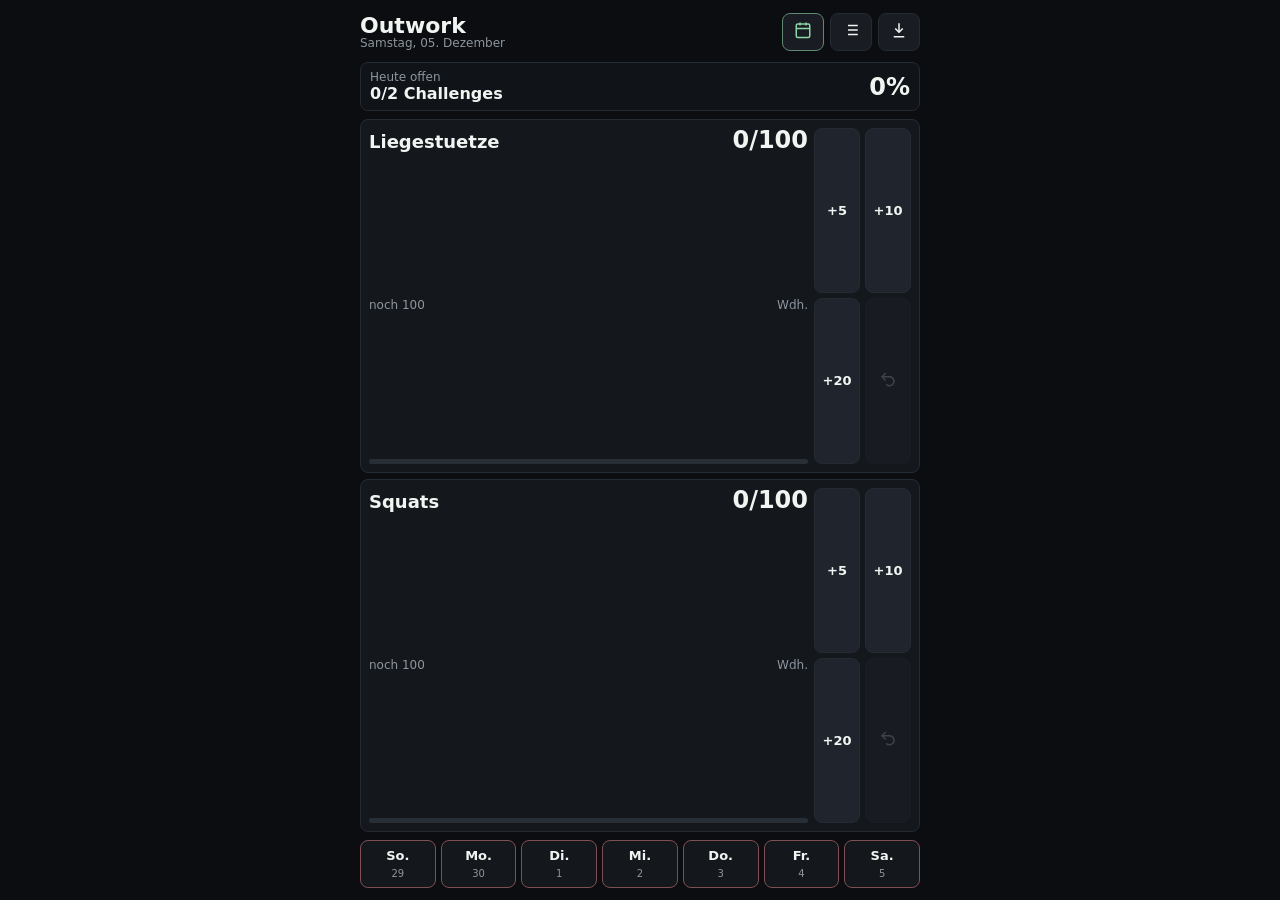
<file: index.html>
<!doctype html>
<html lang="de">
  <head>
    <meta charset="utf-8" />
    <meta name="viewport" content="width=device-width, initial-scale=1, viewport-fit=cover" />
    <meta name="theme-color" content="#0b0d10" />
    <meta name="apple-mobile-web-app-capable" content="yes" />
    <meta name="apple-mobile-web-app-status-bar-style" content="black-translucent" />
    <meta name="apple-mobile-web-app-title" content="Outwork" />
    <title>Outwork</title>
    <style>
      html,
      body {
        margin: 0;
        min-height: 100%;
        background: #0b0d10;
        color: #f1f5f2;
        font-family: system-ui, -apple-system, BlinkMacSystemFont, "Segoe UI", sans-serif;
      }

      #app:empty::before {
        content: "Outwork wird geladen...";
        min-height: 100svh;
        display: grid;
        place-items: center;
        color: #8d969f;
      }
    </style>
    <script>
      if (!location.pathname.endsWith("/") && !location.pathname.split("/").pop().includes(".")) {
        location.replace(`${location.pathname}/${location.search}${location.hash}`);
      }
    </script>
    <link rel="manifest" href="./manifest.json" />
    <link rel="apple-touch-icon" href="./icon.svg" />
    <link rel="stylesheet" href="./styles.css?v=3" />
  </head>
  <body>
    <div id="app" class="app-shell"></div>
    <script src="./app.js?v=3" type="module"></script>
  </body>
</html>
</file>
<file: styles.css>
:root {
  color-scheme: dark;
  --bg: #0b0d10;
  --panel: #14171c;
  --panel-soft: #191d23;
  --line: #252b33;
  --text: #f1f5f2;
  --muted: #8d969f;
  --quiet: #626b74;
  --green: #8ad6a4;
  --gold: #f2c36b;
  --red: #ec7b7b;
  --blue: #7fb0ee;
  --radius: 8px;
  font-family: Inter, ui-sans-serif, system-ui, -apple-system, BlinkMacSystemFont, "Segoe UI", sans-serif;
}

* {
  box-sizing: border-box;
}

html,
body {
  margin: 0;
  min-height: 100%;
  background: var(--bg);
  color: var(--text);
}

button,
input {
  font: inherit;
}

button {
  border: 0;
  color: var(--text);
  cursor: pointer;
  -webkit-tap-highlight-color: transparent;
}

.app-shell {
  min-height: 100svh;
  padding: max(10px, env(safe-area-inset-top)) 10px max(12px, env(safe-area-inset-bottom));
}

.screen {
  width: min(100%, 560px);
  min-height: calc(100svh - max(10px, env(safe-area-inset-top)) - max(12px, env(safe-area-inset-bottom)));
  margin: 0 auto;
  display: grid;
  grid-template-rows: auto auto minmax(0, 1fr) auto;
  gap: 8px;
}

.topbar {
  display: flex;
  align-items: center;
  justify-content: space-between;
  gap: 10px;
  min-height: 44px;
}

.brand {
  display: flex;
  flex-direction: column;
  line-height: 1.05;
}

.brand strong {
  font-size: 22px;
  letter-spacing: 0;
}

.brand span,
.date-chip,
.micro {
  color: var(--muted);
  font-size: 12px;
}

.nav {
  display: grid;
  grid-template-columns: repeat(3, 42px);
  gap: 6px;
}

.icon-btn,
.tab-btn,
.quick-btn,
.secondary,
.danger,
.primary {
  min-height: 38px;
  border-radius: var(--radius);
  background: var(--panel-soft);
  border: 1px solid var(--line);
}

.icon-btn.active,
.tab-btn.active {
  border-color: color-mix(in srgb, var(--green) 55%, var(--line));
  color: var(--green);
}

.icon {
  width: 18px;
  height: 18px;
  display: inline-block;
}

.status-strip {
  display: grid;
  grid-template-columns: 1fr auto;
  align-items: center;
  gap: 8px;
  min-height: 36px;
  padding: 7px 9px;
  border: 1px solid var(--line);
  border-radius: var(--radius);
  background: #101318;
}

.status-number {
  font-size: 24px;
  font-weight: 750;
  line-height: 1;
}

.status-done {
  color: var(--green);
}

.dashboard {
  min-height: 0;
  display: grid;
  gap: 6px;
  grid-template-rows: repeat(var(--exercise-count), minmax(0, 1fr));
  align-content: stretch;
  overflow: hidden;
  scrollbar-width: none;
}

.dashboard.scrolling {
  grid-template-rows: none;
  grid-auto-rows: minmax(66px, auto);
  overflow: auto;
}

.dashboard::-webkit-scrollbar {
  display: none;
}

.exercise-card {
  position: relative;
  overflow: hidden;
  border: 1px solid var(--line);
  border-radius: var(--radius);
  background: var(--panel);
  min-height: 0;
  display: grid;
  grid-template-columns: minmax(0, 1fr) auto;
  gap: 6px;
  padding: 8px;
}

.exercise-card.done {
  border-color: color-mix(in srgb, var(--green) 55%, var(--line));
}

.exercise-main {
  min-width: 0;
  display: grid;
  align-content: space-between;
  gap: 5px;
}

.exercise-line {
  display: grid;
  grid-template-columns: minmax(0, 1fr) auto;
  gap: 6px;
  align-items: baseline;
}

.exercise-name {
  overflow: hidden;
  text-overflow: ellipsis;
  white-space: nowrap;
  font-weight: 750;
  font-size: clamp(14px, 4vw, 18px);
}

.progress-value {
  font-size: clamp(17px, 5.2vw, 24px);
  font-weight: 800;
  line-height: 1;
  font-variant-numeric: tabular-nums;
}

.remaining {
  color: var(--muted);
  font-size: 12px;
}

.progress-track {
  height: 5px;
  overflow: hidden;
  border-radius: 999px;
  background: #282e36;
}

.progress-fill {
  height: 100%;
  width: var(--progress);
  border-radius: inherit;
  background: linear-gradient(90deg, var(--green), var(--gold));
}

.quick-grid {
  display: grid;
  grid-template-columns: repeat(2, 46px);
  grid-template-rows: repeat(2, minmax(0, 1fr));
  gap: 5px;
  align-content: stretch;
}

.quick-btn {
  min-height: 0;
  padding: 0;
  font-size: 13px;
  font-weight: 800;
  background: #20252d;
}

.quick-btn.undo {
  color: var(--muted);
  font-size: 15px;
}

.quick-btn:disabled {
  opacity: 0.35;
}

.week {
  display: grid;
  grid-template-columns: repeat(7, 1fr);
  gap: 5px;
}

.day-tile {
  min-width: 0;
  min-height: 48px;
  padding: 5px 2px;
  border-radius: var(--radius);
  border: 1px solid var(--line);
  background: var(--panel);
  display: grid;
  place-items: center;
  gap: 1px;
}

.day-tile strong {
  font-size: 13px;
  line-height: 1;
}

.day-tile span {
  color: var(--muted);
  font-size: 10px;
}

.day-tile.done {
  border-color: color-mix(in srgb, var(--green) 55%, var(--line));
}

.day-tile.partial {
  border-color: color-mix(in srgb, var(--gold) 55%, var(--line));
}

.day-tile.missed {
  border-color: color-mix(in srgb, var(--red) 45%, var(--line));
}

.panel {
  min-height: 0;
  overflow: auto;
  padding-bottom: 4px;
}

.section-title {
  margin: 4px 0 8px;
  font-size: 18px;
}

.form {
  display: grid;
  grid-template-columns: minmax(0, 1fr) 76px 104px;
  gap: 8px;
  margin-bottom: 10px;
}

.form input {
  min-width: 0;
  min-height: 42px;
  border-radius: var(--radius);
  border: 1px solid var(--line);
  background: var(--panel);
  color: var(--text);
  padding: 0 10px;
}

.form .primary {
  background: var(--green);
  color: #0a0e0c;
  font-weight: 800;
}

.exercise-list,
.history-detail,
.backup-box {
  display: grid;
  gap: 8px;
}

.manage-row,
.history-card,
.backup-box {
  border: 1px solid var(--line);
  border-radius: var(--radius);
  background: var(--panel);
  padding: 10px;
}

.manage-row {
  display: grid;
  grid-template-columns: minmax(0, 1fr) auto;
  gap: 8px;
  align-items: center;
}

.manage-row.inactive {
  opacity: 0.55;
}

.row-actions {
  display: flex;
  gap: 5px;
}

.secondary,
.danger,
.primary {
  padding: 0 10px;
  font-weight: 750;
}

.danger {
  color: var(--red);
}

.backup-actions {
  display: grid;
  grid-template-columns: 1fr 1fr;
  gap: 8px;
}

.file-input {
  display: none;
}

.empty {
  min-height: 180px;
  display: grid;
  place-items: center;
  color: var(--muted);
  text-align: center;
  border: 1px dashed var(--line);
  border-radius: var(--radius);
  padding: 18px;
}

@media (max-height: 720px) {
  .app-shell {
    padding-left: 8px;
    padding-right: 8px;
  }

  .screen {
    gap: 6px;
  }

  .exercise-card {
    padding: 7px;
  }

  .quick-grid {
    grid-template-columns: repeat(4, 35px);
    grid-template-rows: 1fr;
  }

  .quick-btn {
    font-size: 12px;
  }

  .week {
    gap: 4px;
  }

  .day-tile {
    min-height: 42px;
  }
}
</file>
